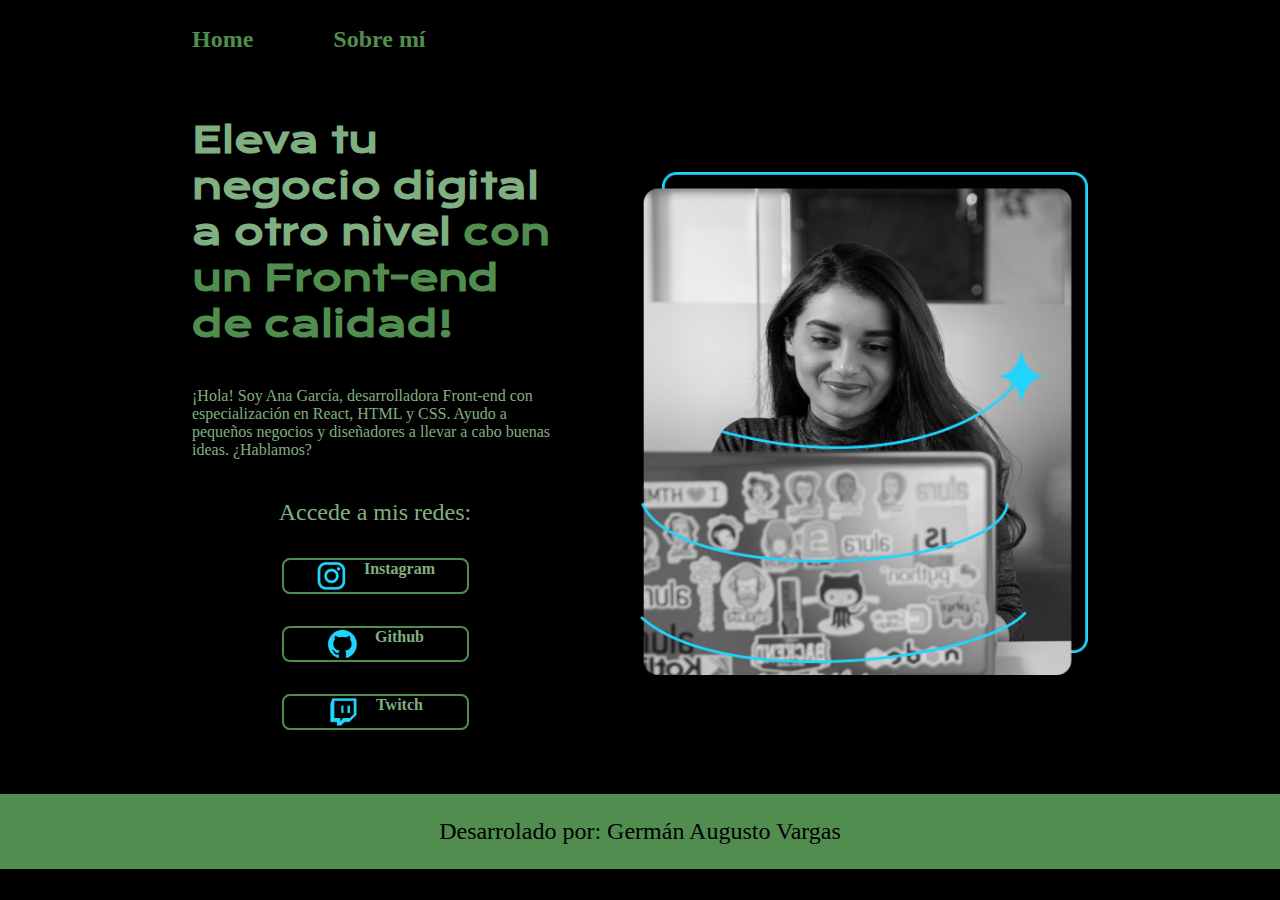
<file: index.html>
<!DOCTYPE html>
<html lang="es">
<head>
    <meta charset="UTF-8">
    <meta name="viewport" content="width=device-width, initial-scale=1.0">
    <title>Portafolio</title>
    <link rel = "stylesheet" href="./styles/style.css">


</head>
<body>
    <header class="header">
         <nav class="header_menu">
            <a class="header__menu__link" href="index.html">Home</a>
            <a class="header__menu__link" href="about.html">Sobre mí</a>
        </nav>
    </header>
    <main class="Presentacion">
        <selection class="presentacion__contenido">
            <h1 class="presentacion__contenido__titulo">
                Eleva tu negocio digital a otro nivel 
                <strong class="titulo-destaque">con un Front-end de calidad!
                </strong></h1>
                <p class="presentacion__contenido_texto">¡Hola! Soy Ana García, desarrolladora Front-end con especialización en React, HTML y CSS. Ayudo a pequeños negocios y diseñadores a llevar a cabo buenas ideas. ¿Hablamos?

                </p>
                <div class="presentacion__enlaces">
                    <h2 class="presentacion__enlaces__subtitulo">Accede a mis redes:</h2>
                    <a class="presentacion__enlaces__link" href="https://www.instagram.com/">
                        <img src="./assests/instagram.png">
                        Instagram</a>
                    <a class="presentacion__enlaces__link" href="https://www.github.com/">
                        <img src="./assests/github.png">
                        Github</a>
                    <a class="presentacion__enlaces__link" href="https://www.twitch.com/">
                        <img src="./assests/twitch.png">
                        Twitch</a>
                </div>

        </selection>
            <img class="presentacion__imagen" src="assests/Imagem.png" alt="Imagem de Ana Garia trabajando">
    </main>
    <footer class="footer">
        <p>Desarrolado por: Germán Augusto Vargas</p>
    </footer>
</body>
</html>
</file>
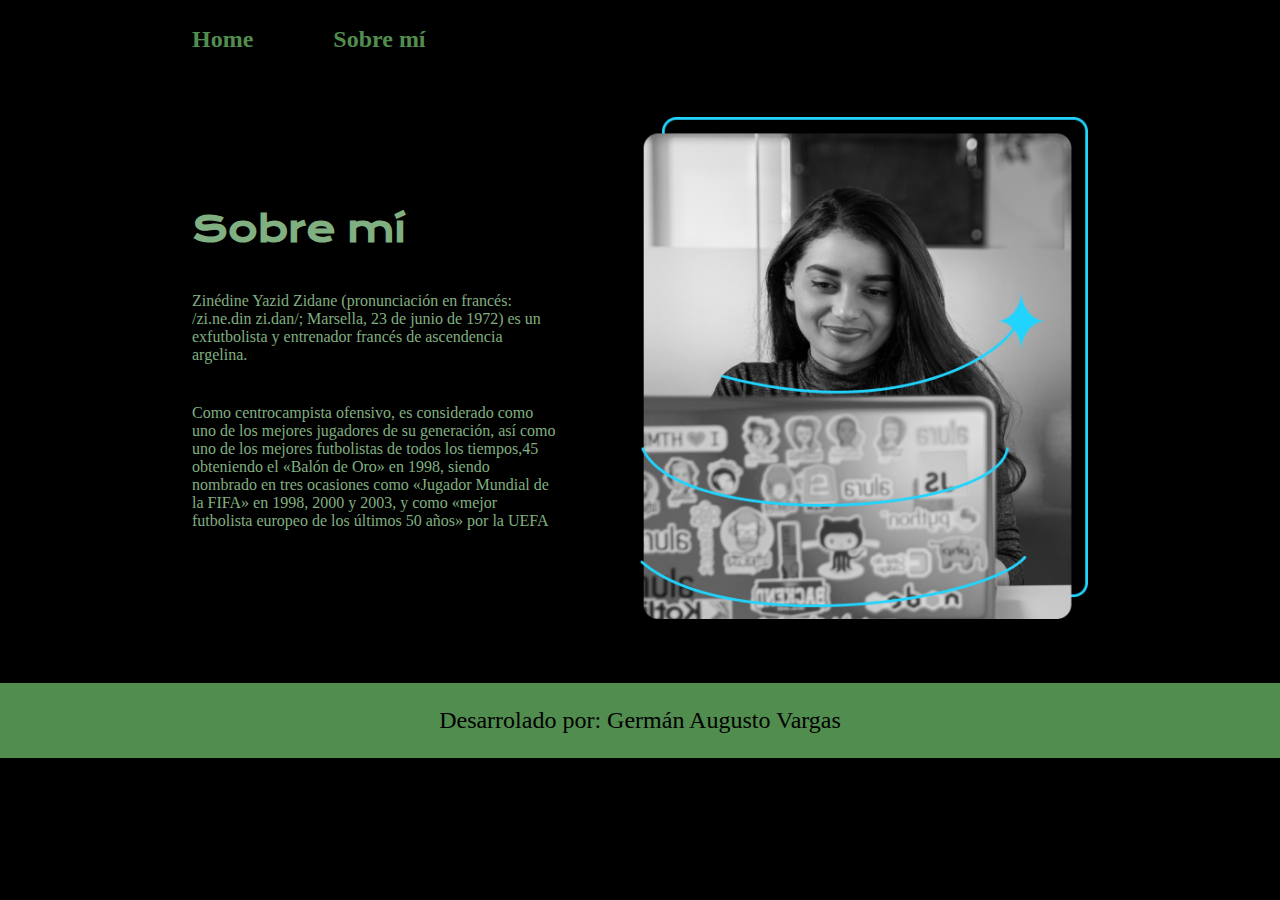
<file: about.html>
<!DOCTYPE html>
<html lang="es">
<head>
    <meta charset="UTF-8">
    <meta name="viewport" content="width=device-width, initial-scale=1.0">
    <title>Sobre mí</title>
    <link rel="stylesheet" href="./styles/style.css">

</head>
<body>
    <header class="header">
        <nav class="header_menu">
            <a class="header__menu__link" href="index.html">Home</a>
            <a class="header__menu__link" href="about.html">Sobre mí</a>
        </nav>
    </header>
    <main class="Presentacion">
        <section class="presentacion__contenido">
            <h1 class="presentacion__contenido__titulo">Sobre mí</h1>
            <p class="presentacion__contenido_texto">Zinédine Yazid Zidane (pronunciación en francés: /zi.ne.din zi.dan/; Marsella, 23 de junio de 1972) es un exfutbolista y entrenador francés de ascendencia argelina.</p>
            <p class="presentacion__contenido_texto">Como centrocampista ofensivo, es considerado como uno de los mejores jugadores de su generación, así como uno de los mejores futbolistas de todos los tiempos,4​5​ obteniendo el «Balón de Oro» en 1998, siendo nombrado en tres ocasiones como «Jugador Mundial de la FIFA» en 1998, 2000 y 2003, y como «mejor futbolista europeo de los últimos 50 años» por la UEFA</p>
        
        </section>
            <img class="presentacion__imagen" src="assests/Imagem.png" alt="Imagem de Ana Garia trabajando">
    </main>
    <footer class="footer">
        <p>Desarrolado por: Germán Augusto Vargas</p>
    </footer>
</body>
</html>
</file>
<file: styles/style.css>
@import url('https://fonts.googleapis.com/css2?family=Krona+One&family=Montserrat:ital,wght@0,100..900;1,100..900&display=swap');


:root{
    --color-primario:#000000;
    --color_secundario:#80AF81;
    --color-terciario: #508D4E;
    --color-hover:#272727

    --fuente-montserrat:"Montserrat", sans-serif;
    --fuente-krona:"Krona One", sans-serif;
}

*{
    padding: 0;
    margin: 0;
}

body {
    box-sizing: border-box;
    background-color: var(--color-primario);
    color: var(--color_secundario);
    /* height: 100vh; */
}

.header{
    padding: 2% 0% 0% 15%;
}

.header_menu{
    display: flex;
    gap: 80px;
}

.header__menu__link{
    font-family: var(--fuente-montserrat);
    font-size: 1.5rem;
    font-weight: 600;
    color: var(--color-terciario);
    text-decoration: none;
}


.Presentacion{
    display: flex;
    align-items: center;
    padding: 5% 15%;
    justify-content: space-between;
    gap: 82px;
}

.presentacion__contenido{
    width: 50%;
    display: flex;
    flex-direction: column;
    gap: 40px;
}

.presentacion__contenido__titulo{
    font-size: 2.25rem;
    font-family: var(--fuente-krona);
}

.titulo-destaque {
    color: var(--color-terciario);
    font-family: var(--fuente-krona);
}

.presentacion__contenido_texto{
        font-family: var(--fuente-montserrat)
        font-size: 21.5rem;
}

.presentacion__enlaces{
    display: flex;
    justify-content: space-between;
    flex-direction: column;
    align-items: center;
    gap: 32px;
}

.presentacion__enlaces__subtitulo{
    font-family: var(--fuente-krona)
    font-size: 1.5rem;
    font-weight: 400;
}


.presentacion__enlaces__link{
    /* background-color: #22D4FD; */ /* Código comentado */
    width: 50px;
    text-align: center;
    padding: 21.5 0;
    border-radius: 8px;
    font-family: var(--fuente-montserrat)
    font-size: 1.5rem;
    font-weight: 600;
    text-decoration: none;
    color: var(--color_secundario);
    border: 2px solid var(--color-terciario);
    width: 50%;
    display: flex;
    justify-content: center;
    gap: 16px;

}

.presentacion__imagen{
    width: 50%;
}

.presentacion__enlaces__link:hover{
    background-color: var(--color-hover);
}

.presentacion__imagen{
    width: 50%;
}

.footer{
    background-color: var(--color-terciario);
    padding: 24px;
    color: var(--color-primario);
    text-align: center;
    font-family: var(--fuente-montserrat);
    font-size: 1.5rem;
    font-weight: 400;
}

@media (max-width: 1200px){
    .header{
        padding: 10%;
    }
    .header_menu{
        justify-content: center;
    }
    .Presentacion{
        flex-direction: column-reverse;
        padding: 5%;
    }
    .presentacion__contenido{
        width: auto;
    }
}
</file>
